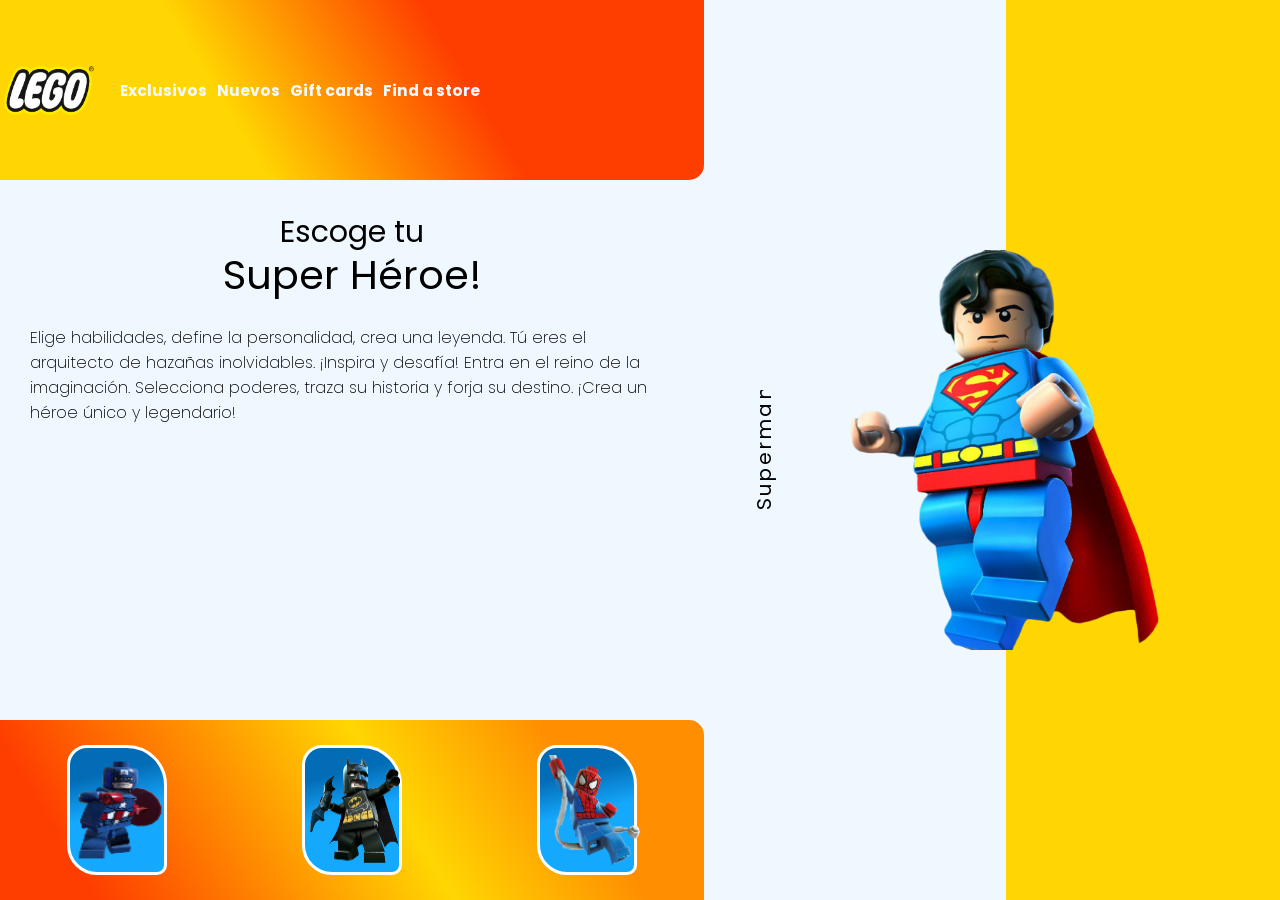
<file: index.html>
<!DOCTYPE html>
<html lang="en">
    <head>
        <meta charset="UTF-8" />
        <meta name="viewport" content="width=device-width, initial-scale=1.0" />
        <title>Heroes</title>
        <script>
            document.addEventListener("DOMContentLoaded", function () {
                const modal = document.querySelector(".modal");
                const button1 = document.querySelector(
                    ".card1",
                    ".card2",
                    ".card3"
                );
                const close = document.querySelector(".icon-close");

                button1.addEventListener("click", () => {
                    modal.classList.remove("hidden");
                    modal.classList.add("visible");
                });

                close.addEventListener("click", () => {
                    console.log("click");
                    modal.classList.remove("visible");
                    modal.classList.add("hidden");
                });
            });
        </script>
        <link
            rel="shortcut icon"
            href="/img/LegoSupermanpngimage.png"
            type="image/x-icon"
        />
        <style>
            @import url("https://fonts.googleapis.com/css2?family=Poppins:wght@200;500;700&display=swap");
            :root {
                --yellow: #ffd602;
                --red: #d5040a;
                --blue: #036cb6;
            }
            * {
                margin: 0;
                padding: 0;
                box-sizing: border-box;
                list-style: none;
                text-decoration: none;
                overflow: hidden;
            }
            body,
            .page {
                font-family: "Poppins", sans-serif;
                width: 100%;
                height: 100vh;
                z-index: 2;
                position: absolute;
                background-color: aliceblue;
            }
            .page {
                display: grid;
                grid-template-columns: 55% 45%;
                grid-template-rows: 20% 60% 20%;
                grid-template-areas:
                    "nav aside"
                    "main aside"
                    "foot aside";
            }
            .loader {
                background: whitesmoke;
                width: 100%;
                height: 100vh;
                display: flex;
                align-items: center;
                justify-content: center;
                position: absolute;
                z-index: 999;
                animation: loader 2s linear forwards;
                gap: 5px;
                & div {
                    width: 120px;
                    height: 80px;
                    animation: scaling 2s ease-in-out infinite;
                    background-repeat: no-repeat;
                }
                & div:nth-child(1) {
                    background-image: url(/img/legoverde.png);
                }
                & div:nth-child(2) {
                    background-image: url(/img/legoamarillo.png);
                }
                & div:nth-child(3) {
                    background-image: url(/img/legorojo.png);
                }
            }

            nav {
                grid-area: nav;
                display: flex;
                width: 100%;
                align-items: center;

                background: linear-gradient(
                    59deg,
                    rgba(255, 214, 2, 1) 33%,
                    rgba(254, 62, 0, 1) 65%
                );
                border-radius: 0 0 15px;
                animation: 3s navbar 0.5s ease-in-out;
                & .navbar-content {
                    display: flex;
                    align-items: center;
                    justify-content: space-between;

                    & img {
                        width: 100px;
                        height: 60px;
                        margin-right: 20px;
                    }
                    & ul {
                        gap: 10px;
                        display: flex;
                        justify-content: space-around;
                        & a {
                            display: flex;
                            justify-content: space-around;
                            font-size: 0.975rem;
                            font-weight: bold;
                            color: aliceblue;
                        }
                    }
                }
            }
            main {
                grid-area: main;
                display: flex;
                flex-direction: column;
                padding: 30px;
                z-index: -888;
                animation: 3s navbar 0.5s ease-in-out;
                & p:nth-child(1) {
                    font-weight: 400;
                    font-size: 30px;
                    text-align: center;
                    margin-bottom: -10px;
                }
                & h1 {
                    font-size: 2.5rem;
                    text-align: center;
                    font-weight: 400;
                    margin-bottom: 20px;
                }
            }
            main p:nth-child(3) {
                font-weight: 200;
            }
            .side-content {
                grid-area: aside;
                display: grid;
                grid-template-columns: repeat(6, 1fr);
                grid-template-rows: 1fr;
                align-items: center;

                & img {
                    width: 100%;
                    height: 400px;
                    grid-column: 2/6;
                    grid-row: 1/3;
                    animation: 2s aside 2s ease-in-out;
                    transform: translateY(0) scale(1);
                    transition: transform 0.7s ease-in-out;
                }
                & p {
                    align-self: center;
                    text-align: left;
                    grid-column: 1/2;
                    grid-row: 1/3;
                    font-weight: 400;
                    width: 120px;
                    font-size: 20px;
                    transform: rotate(-90deg);
                    animation: text-aside 2s ease-in-out;
                    animation-delay: 2s;
                    letter-spacing: 0.14rem;
                }
            }
            .side-content img:hover {
                transform: translateY(-20px) scale(1.3);
                transition: transform 1s ease-in-out;
            }
            .side-content div {
                background-color: #ffd602;
                grid-column: 4/7;
                grid-row: 1/3;
                height: 100vh;
                z-index: -999;
            }
            footer {
                grid-area: foot;
                display: flex;
                align-items: center;
                justify-content: space-around;
                background: linear-gradient(
                    59deg,
                    rgba(254, 62, 0, 1) 12%,
                    rgba(255, 214, 2, 1) 56%,
                    rgba(255, 142, 1, 1) 80%
                );
                border-radius: 0 15px 0 0;
                animation: foot 2s ease-in-out 1.2s forwards;
                overflow: visible;
            }
            footer div {
                bottom: 0;
                width: 100px;
                height: 130px;
                background: linear-gradient(
                    167deg,
                    rgba(3, 108, 182, 1) 23%,
                    rgba(21, 169, 254, 1) 52%
                );
                z-index: 999;
                border-radius: 20px 40px 10px 30px;
                border: solid white 3px;
            }
            footer div img {
                width: 100px;
                height: 110px;
                position: absolute;
                bottom: 35px;
                justify-content: space-around;
                animation: foot-img 2s ease-in-out 1s;
                z-index: 9999;
                transform: translateY(0) scale(1);
                transition: transform 0.5s ease-in-out;
            }

            footer div:hover img {
                cursor: pointer;
                transform: translateY(-20px) scale(1.3);
                transition: transform 0.5s ease-in-out;
            }
            .hidden {
                display: none !important;
            }
            .visible {
                display: block;
            }
            .icon-close {
                position: absolute;
                left: 890px;
                top: 150px;
            }
            .modal {
                position: absolute;
                width: 100%;
                height: 100vh;
                background-color: rgba(0, 0, 0, 0.6);
                display: grid;
                place-items: center;
            }
            .modal-close {
                background: azure;
                border-radius: 12px;
                width: 50%;
                height: 50%;
                display: grid;
                place-items: center;
            }
            .slider {
                height: 200px;
                width: 90%;
                position: relative;
                display: flex;

                gap: 20px;
            }
            .slider-container {
                position: relative;
                width: 200px;
                height: 300px;
                flex-grow: 2;
                border-radius: 7px;
                margin-right: 20px;
                background-color: #ffd602;
                display: flex;
            }
            .slider-img {
                width: 100%;
                height: 80%;

                opacity: 0.8;
                object-fit: cover;
                transition: 0.5 ease;
            }
            .slider-container:hover {
                cursor: pointer;
                transform: scale(1.6);
                opacity: 1;
                filter: contrast(120%);
            }

            .loader div:nth-child(1) {
                animation-delay: 0.17s;
            }
            .loader div:nth-child(2) {
                animation-delay: 0.3s;
            }
            .loader div:nth-child(3) {
                animation-delay: 0.4s;
            }
            @keyframes foot-img {
                0% {
                    transform: translateY(180px);
                }

                100% {
                    transform: translateY(0);
                }
            }
            @keyframes foot {
                0% {
                    transform: translateY(80px);
                }

                90% {
                    transform: translateY(0);
                }
            }
            @keyframes text-aside {
                0% {
                    opacity: 0;
                }
                100% {
                    opacity: 1;
                }
            }
            @keyframes aside {
                0% {
                    transform: translateX(280px);
                }

                90% {
                    transform: translateX(0);
                }
            }
            @keyframes navbar {
                0% {
                    transform: translateY(-80px);
                }

                90% {
                    transform: translateY(0);
                }
            }
            @keyframes scaling {
                0% {
                    transform: scale(1);
                }

                45% {
                    transform: scale(0.3);
                }
                90% {
                    transform: scale(0.8);
                }
            }
            @keyframes loader {
                0%,
                97% {
                    opacity: 1;
                    visibility: visible;
                }

                100% {
                    opacity: 0;
                    visibility: hidden;
                }
            }
        </style>
    </head>
    <body>
        <div class="page">
            <nav>
                <div class="navbar-content">
                    <img src="/img/legologo.png" alt="logo de lego" />
                    <ul>
                        <li><a href="/heroes.html">Exclusivos</a></li>
                        <li><a href="/heroes.html">Nuevos</a></li>
                        <li><a href="/heroes.html">Gift cards</a></li>
                        <li><a href="/heroes.html">Find a store</a></li>
                    </ul>
                </div>
            </nav>

            <main>
                <p>Escoge tu</p>
                <h1>Super Héroe!</h1>
                <p>
                    Elige habilidades, define la personalidad, crea una leyenda.
                    Tú eres el arquitecto de hazañas inolvidables. ¡Inspira y
                    desafía! Entra en el reino de la imaginación. Selecciona
                    poderes, traza su historia y forja su destino. ¡Crea un
                    héroe único y legendario!
                </p>
            </main>
            <section class="side-content">
                <p>Superman</p>
                <img src="/img/LegoSupermanpngimage.png" alt="superman lego" />
                <div></div>
            </section>
            <footer>
                <div class="card1">
                    <img src="/img/capitan america.png" alt="capitan america" />
                </div>
                <div class="card2">
                    <img src="/img/batman.png" alt="batman" />
                </div>

                <div class="card3">
                    <img src="/img/spiderman.png" alt="spiderman" />
                </div>
            </footer>

            <section class="modal hidden">
                <div class="modal-close">
                    <img
                        src="/img/close.png"
                        alt="icon de cierre"
                        class="icon-close"
                    />

                    <div class="slider">
                        <div class="slider-container">
                            <img
                                src="/img/spider1.png"
                                alt=""
                                class="slider-img"
                            />
                        </div>
                        <div class="slider-container">
                            <img
                                src="/img/spider2.png"
                                alt=""
                                class="slider-img"
                            />
                        </div>
                        <div class="slider-container">
                            <img
                                src="/img/spider3.png"
                                alt=""
                                class="slider-img"
                            />
                        </div>
                    </div>
                </div>
            </section>
        </div>
        <section class="loader">
            <div></div>
            <div></div>
            <div></div>
        </section>
    </body>
</html>
</file>
